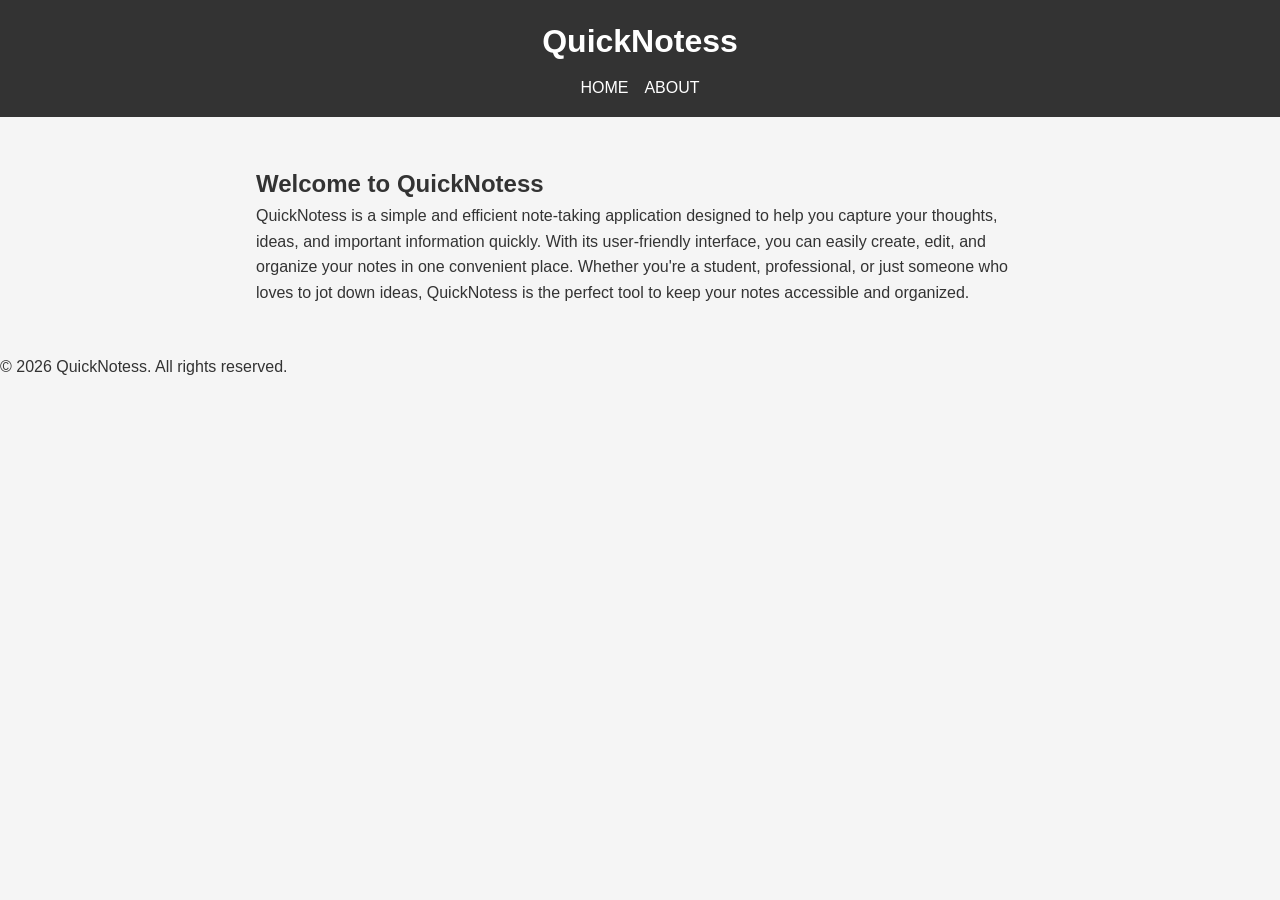
<file: index.html>
<!DOCTYPE html>
<html lang="en">
<head>
    <meta charset="UTF-8">
    <meta name="viewport" content="width=device-width, initial-scale=1.0">
    <title>QuickNotess</title>
    <link rel="stylesheet" href="style.css">
</head>
<body>
    <header>
        <h1>QuickNotess</h1>
        <nav>
            <a href="">HOME</a>
            <a href="">ABOUT</a>
        </nav>
    </header>
    <main>
        <h2>
            Welcome to QuickNotess
        </h2>
        <p>
            QuickNotess is a simple and efficient note-taking application
             designed to help you capture your thoughts, ideas, and important information quickly.
              With its user-friendly interface, you can easily create, edit, and organize your notes in one convenient place.
               Whether you're a student, professional, or just someone who loves to jot down ideas,
                QuickNotess is the perfect tool to keep your notes accessible and organized.
        </p>
    </main>
    <footer>
        <p>&copy; 2026 QuickNotess. All rights reserved.</p>
    </footer>
    <script src="script.js"></script>
</file>
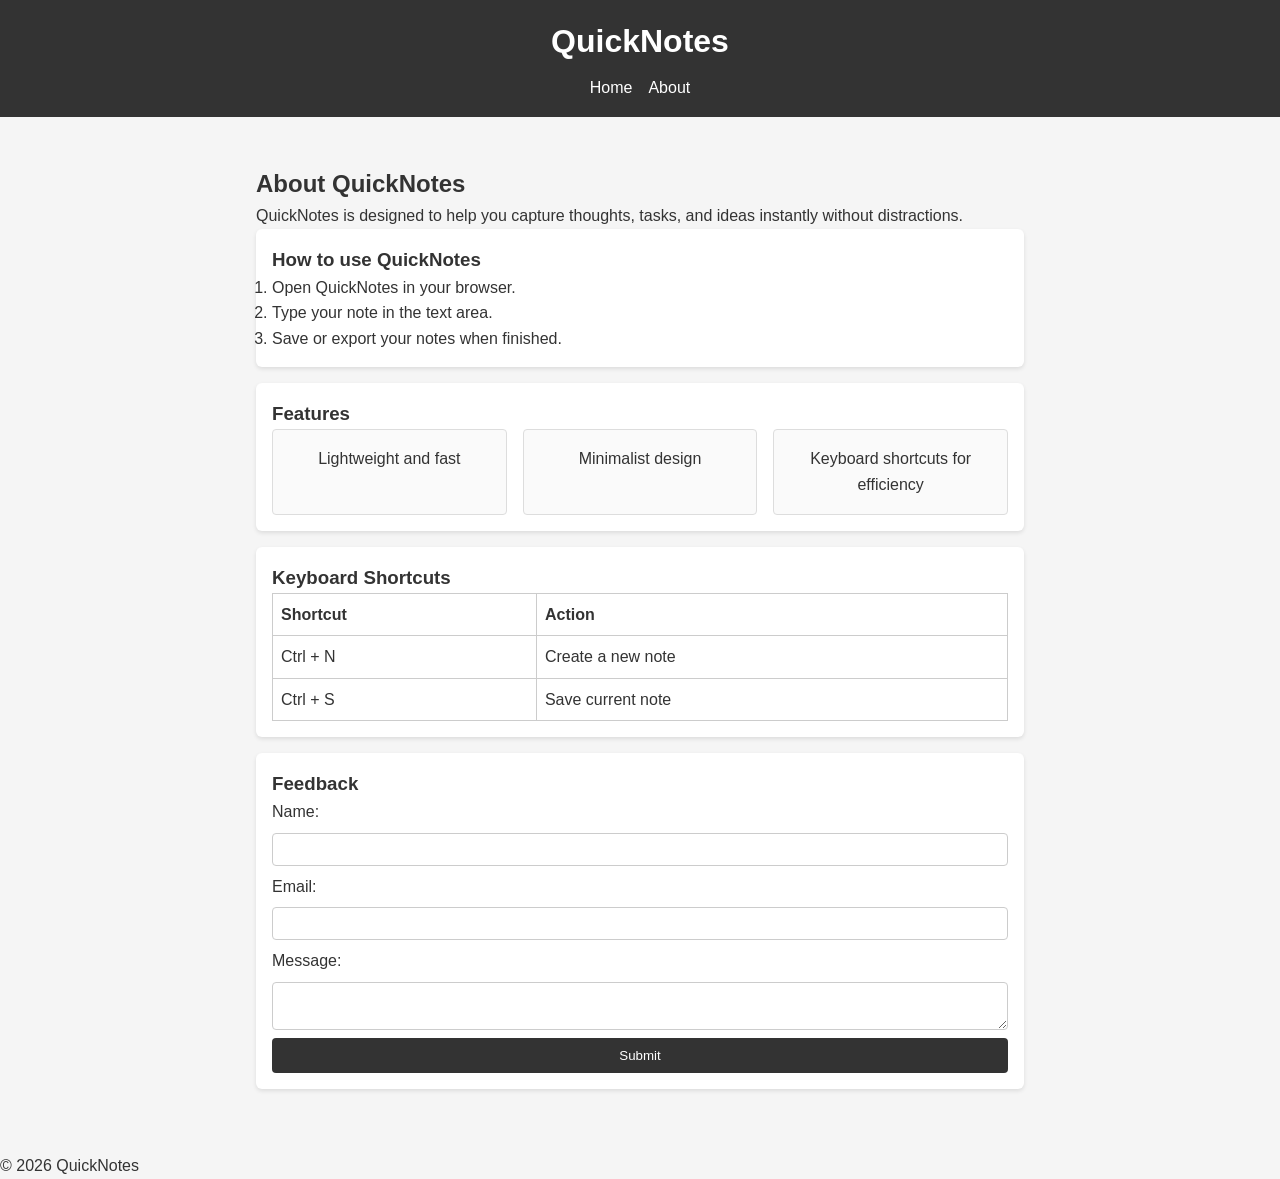
<file: about.htm>
<!DOCTYPE html>
<html lang="en">
<head>
  <meta charset="UTF-8">
  <title>QuickNotes - About</title>
  <link rel="stylesheet" href="style.css">
</head>
<body>
  <header>
    <h1>QuickNotes</h1>
    <nav>
      <a href="index.html">Home</a>
      <a href="about.html">About</a>
    </nav>
  </header>

  <main>
    <h2>About QuickNotes</h2>
    <p>QuickNotes is designed to help you capture thoughts, tasks, and ideas instantly without distractions.</p>

    <section>
      <h3>How to use QuickNotes</h3>
      <ol>
        <li>Open QuickNotes in your browser.</li>
        <li>Type your note in the text area.</li>
        <li>Save or export your notes when finished.</li>
      </ol>
    </section>

    <section>
      <h3>Features</h3>
      <ul class="features">
        <li>Lightweight and fast</li>
        <li>Minimalist design</li>
        <li>Keyboard shortcuts for efficiency</li>
      </ul>
    </section>

    <section>
      <h3>Keyboard Shortcuts</h3>
      <table>
        <thead>
          <tr>
            <th>Shortcut</th>
            <th>Action</th>
          </tr>
        </thead>
        <tbody>
          <tr>
            <td>Ctrl + N</td>
            <td>Create a new note</td>
          </tr>
          <tr>
            <td>Ctrl + S</td>
            <td>Save current note</td>
          </tr>
        </tbody>
      </table>
    </section>

    <section>
      <h3>Feedback</h3>
      <form action="#" method="post">
        <label for="name">Name:</label>
        <input type="text" id="name" name="name" required>

        <label for="email">Email:</label>
        <input type="email" id="email" name="email" required>

        <label for="message">Message:</label>
        <textarea id="message" name="message" required></textarea>

        <button type="submit">Submit</button>
      </form>
    </section>
  </main>

  <footer>
    <p>&copy; 2026 QuickNotes</p>
  </footer>
</body>
</html>
</file>
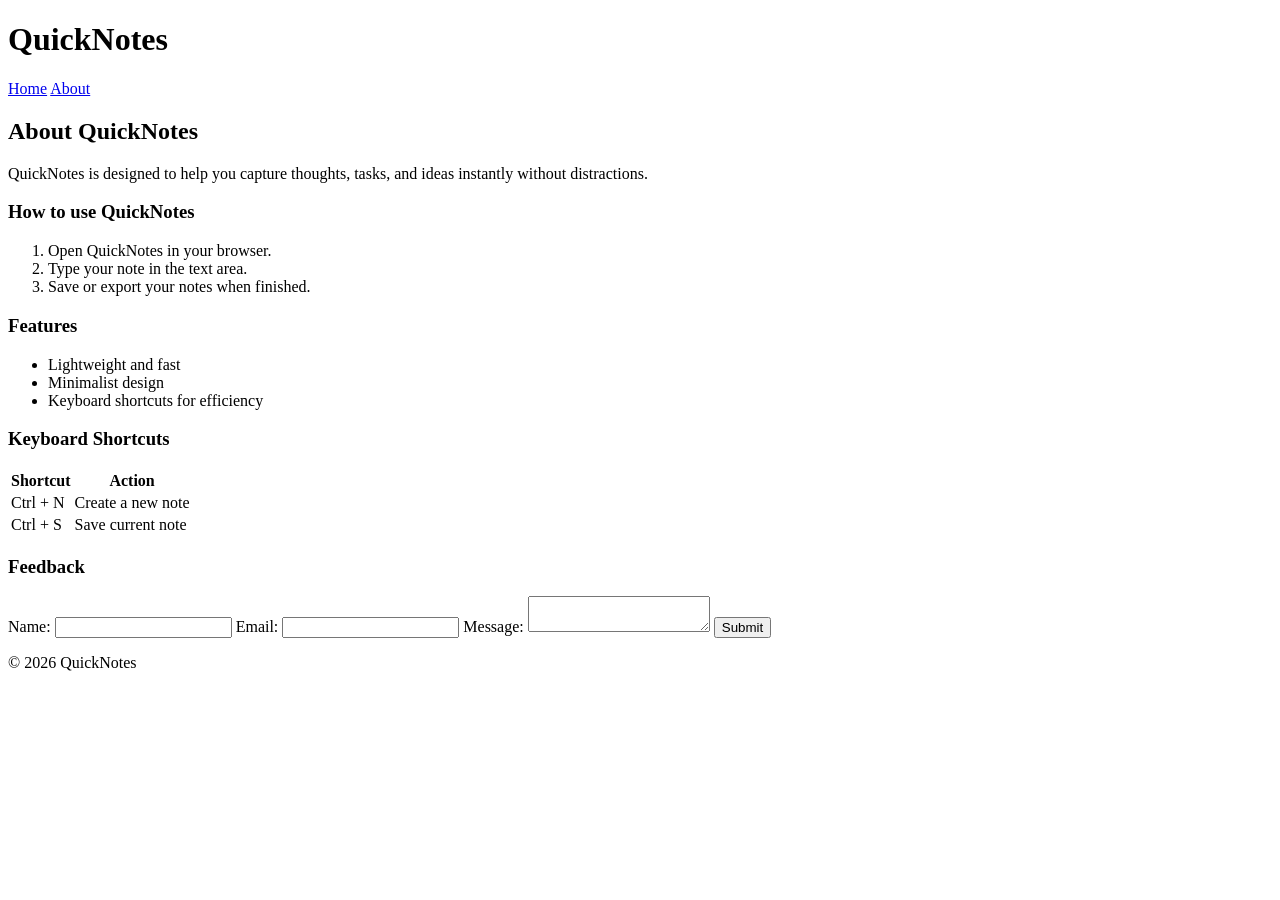
<file: about.html>
<!DOCTYPE html>
<html lang="en">
<head>
  <meta charset="UTF-8">
  <title>QuickNotes - About</title>
</head>
<body>
  <header>
    <h1>QuickNotes</h1>
    <nav>
      <a href="index.html">Home</a>
      <a href="about.html">About</a>
    </nav>
  </header>

  <main>
    <h2>About QuickNotes</h2>
    <p>QuickNotes is designed to help you capture thoughts, tasks, and ideas instantly without distractions.</p>

    <section>
      <h3>How to use QuickNotes</h3>
      <ol>
        <li>Open QuickNotes in your browser.</li>
        <li>Type your note in the text area.</li>
        <li>Save or export your notes when finished.</li>
      </ol>
    </section>

    <section>
      <h3>Features</h3>
      <ul>
        <li>Lightweight and fast</li>
        <li>Minimalist design</li>
        <li>Keyboard shortcuts for efficiency</li>
      </ul>
    </section>

    <section>
      <h3>Keyboard Shortcuts</h3>
      <table>
        <thead>
          <tr>
            <th>Shortcut</th>
            <th>Action</th>
          </tr>
        </thead>
        <tbody>
          <tr>
            <td>Ctrl + N</td>
            <td>Create a new note</td>
          </tr>
          <tr>
            <td>Ctrl + S</td>
            <td>Save current note</td>
          </tr>
        </tbody>
      </table>
    </section>

    <section>
      <h3>Feedback</h3>
      <form action="#" method="post">
        <label for="name">Name:</label>
        <input type="text" id="name" name="name" required>

        <label for="email">Email:</label>
        <input type="email" id="email" name="email" required>

        <label for="message">Message:</label>
        <textarea id="message" name="message" required></textarea>

        <button type="submit">Submit</button>
      </form>
    </section>
  </main>

  <footer>
    <p>&copy; 2026 QuickNotes</p>
  </footer>
</body>
</html>
</file>
<file: style.css>
/* Reset */
* {
  box-sizing: border-box;
  margin: 0;
  padding: 0;
}

body {
  font-family: Arial, sans-serif;
  background: #f5f5f5;
  color: #333;
  line-height: 1.6;
}

/* Header */
header {
  background: #333;
  color: white;
  padding: 1rem;
  text-align: center;
}

nav {
  display: flex;
  justify-content: center;
  gap: 16px;
  margin-top: 0.5rem;
}

nav a {
  color: white;
  text-decoration: none;
  transition: color 0.3s ease;
}

nav a:hover {
  color: #ffcc00;
}

/* Main */
main {
  max-width: 800px;
  margin: 2rem auto;
  padding: 1rem;
}

section {
  background: white;
  padding: 1rem;
  margin-bottom: 1rem;
  border-radius: 6px;
  box-shadow: 0 2px 4px rgba(0,0,0,0.1);
}

/* Features Grid */
.features {
  display: grid;
  grid-template-columns: repeat(auto-fit, minmax(180px, 1fr));
  gap: 1rem;
  list-style: none;
}

.features li {
  background: #fafafa;
  padding: 1rem;
  border: 1px solid #ddd;
  border-radius: 4px;
  text-align: center;
}

/* Table */
table {
  width: 100%;
  border-collapse: collapse;
}

table th, table td {
  border: 1px solid #ccc;
  padding: 8px;
  text-align: left;
}

/* Form */
form {
  display: flex;
  flex-direction: column;
  gap: 0.5rem;
}

form input, form textarea {
  width: 100%;
  padding: 8px;
  border: 1px solid #ccc;
  border-radius: 4px;
}

button {
  padding: 10px;
  border: none;
  background: #333;
  color: white;
  border-radius: 4px;
  cursor: pointer;
  transition: background 0.3s ease;
}

button:hover {
  background: #555;
}

/* Responsive */
@media (max-width: 600px) {
  header h1 {
    font-size: 1.5rem;
  }
  header {
    padding: 0.5rem;
  }
}
</file>
